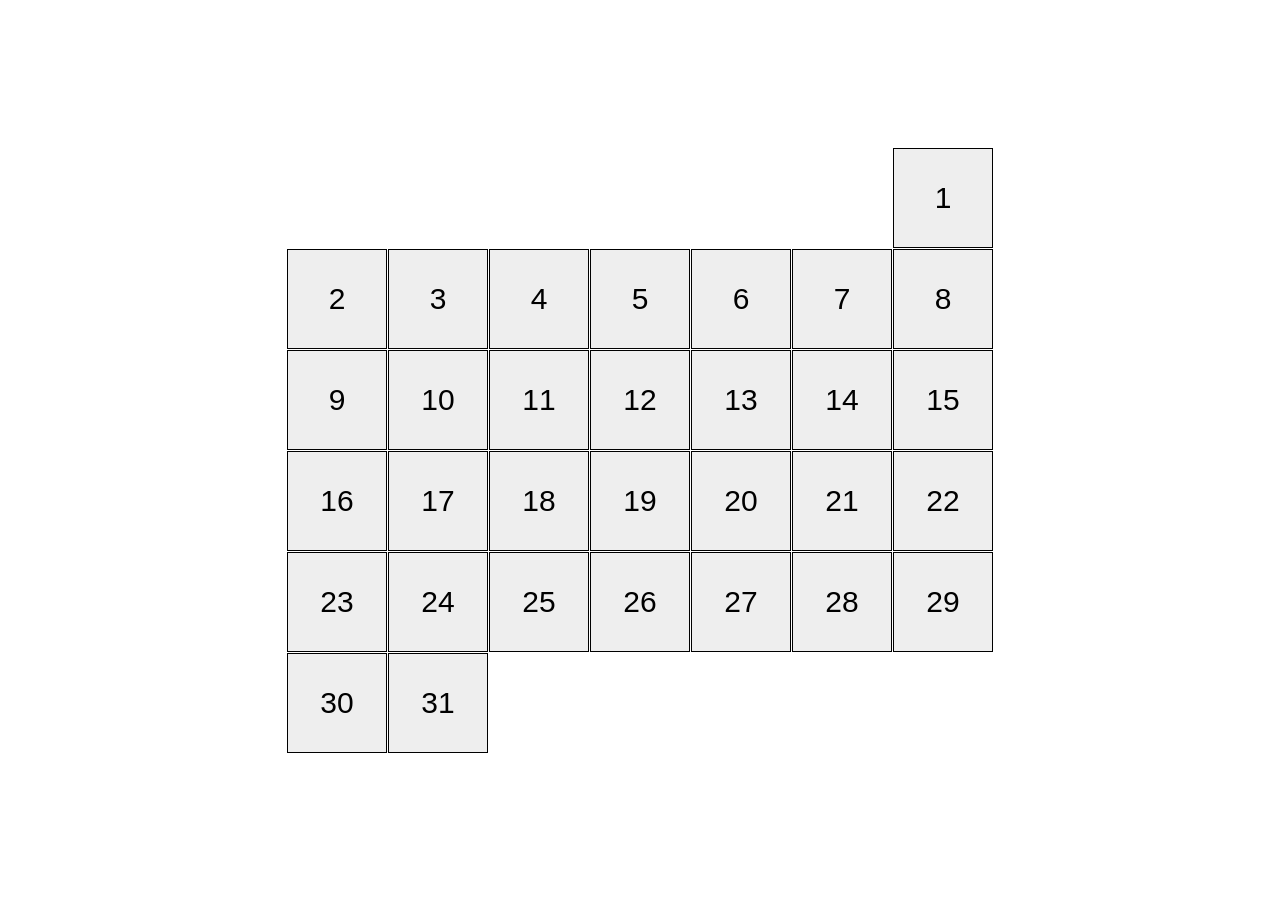
<file: index.html>
<!doctype html><html lang="en"><head><meta charset="utf-8"><meta name="viewport" content="width=device-width, initial-scale=1.0"><link rel="stylesheet" href="index.7e90d192.css"><title>SCSS Calendar</title></head><body> <main class="calendar calendar--month-length-31 calendar--start-day-sun"> <div class="calendar__day"></div> <div class="calendar__day"></div> <div class="calendar__day"></div> <div class="calendar__day"></div> <div class="calendar__day"></div> <div class="calendar__day"></div> <div class="calendar__day"></div> <div class="calendar__day"></div> <div class="calendar__day"></div> <div class="calendar__day"></div> <div class="calendar__day"></div> <div class="calendar__day"></div> <div class="calendar__day"></div> <div class="calendar__day"></div> <div class="calendar__day"></div> <div class="calendar__day"></div> <div class="calendar__day"></div> <div class="calendar__day"></div> <div class="calendar__day"></div> <div class="calendar__day"></div> <div class="calendar__day"></div> <div class="calendar__day"></div> <div class="calendar__day"></div> <div class="calendar__day"></div> <div class="calendar__day"></div> <div class="calendar__day"></div> <div class="calendar__day"></div> <div class="calendar__day"></div> <div class="calendar__day"></div> <div class="calendar__day"></div> <div class="calendar__day"></div> </main> </body></html>
</file>
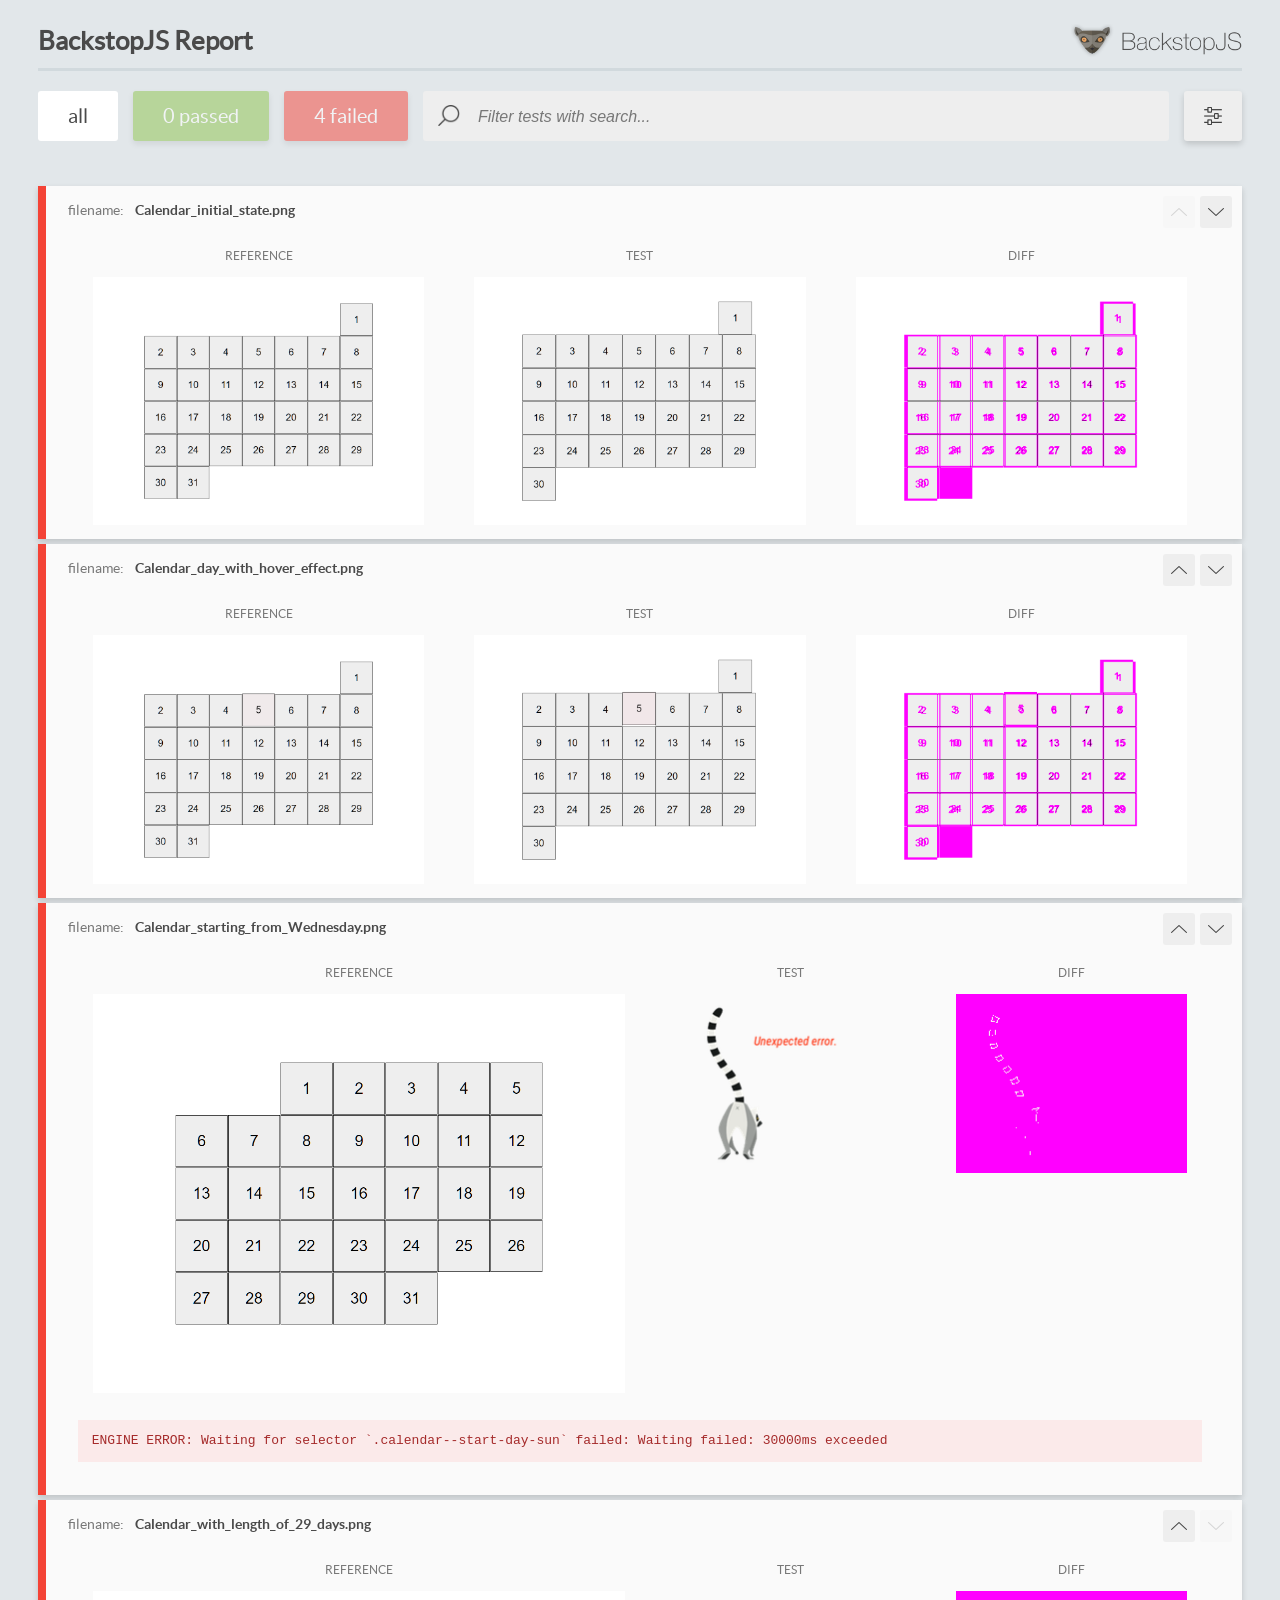
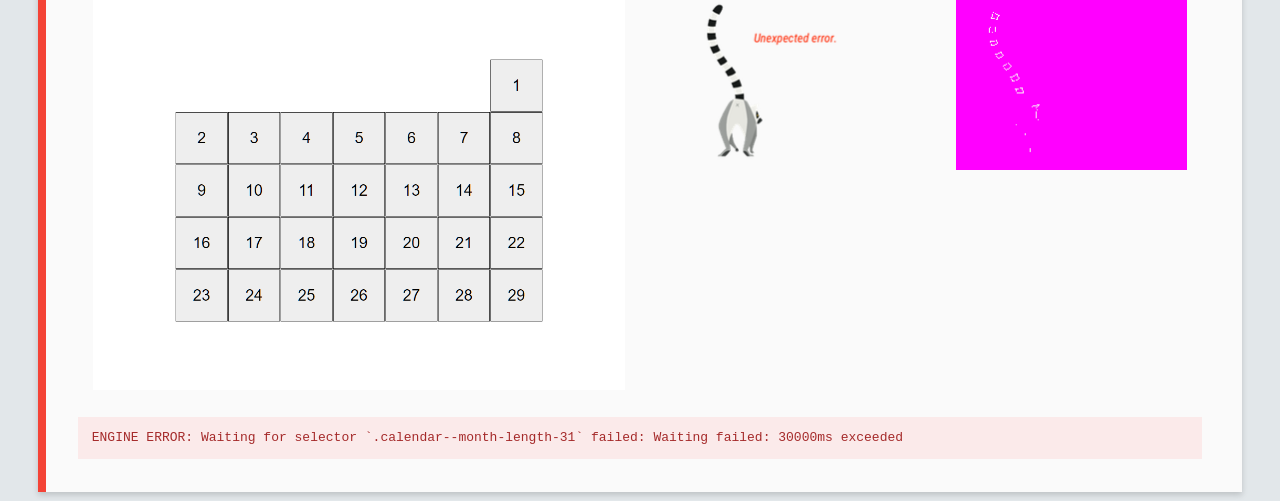
<file: report/html_report/index.html>
<!DOCTYPE html>
<html>
  <head>
    <meta charset="utf-8">
    <!-- Disable Cache -->
    <meta http-equiv="Cache-Control" content="no-cache, no-store, must-revalidate">
    <meta http-equiv="Pragma" content="no-cache">
    <meta http-equiv="Expires" content="0">

    <title>BackstopJS Report</title>

    <style>
      @font-face {
          font-family: 'latoregular';
          src: url('./assets/fonts/lato-regular-webfont.woff2') format('woff2'),
              url('./assets/fonts/lato-regular-webfont.woff') format('woff');
          font-weight: 400;
          font-style: normal;
      }
      @font-face {
          font-family: 'latobold';
          src: url('./assets/fonts/lato-bold-webfont.woff2') format('woff2'),
              url('./assets/fonts/lato-bold-webfont.woff') format('woff');
          font-weight: 700;
          font-style: normal;
      }

      .ReactModal__Body--open {
          overflow: hidden;
      }
      .ReactModal__Body--open .header {
        display: none;
      }

    </style>
  </head>
  <body style="background-color: #E2E7EA">
    <div id="root">

    </div>
    <script>
      function report (report) { // eslint-disable-line no-unused-vars
        window.tests = report;
      }
    </script>
    <script src="config.js"></script>
    <script src="index_bundle.js"></script>
  </body>
</html>
</file>
<file: index.7e90d192.css>
body{justify-content:center;align-items:center;min-height:100vh;margin:0;display:flex}.calendar{box-sizing:border-box;flex-wrap:wrap;gap:1px;width:726px;padding:10px;display:flex}.calendar__day{color:#000;box-sizing:border-box;cursor:pointer;background-color:#eee;border:1px solid #000;justify-content:center;align-items:center;width:100px;height:100px;font-family:Arial,sans-serif;font-size:30px;transition:all .5s;display:flex}.calendar__day:hover{background-color:#ffbfcb;transform:translateY(-20px)}.calendar__day:first-child:before{content:"1"}.calendar__day:nth-child(2):before{content:"2"}.calendar__day:nth-child(3):before{content:"3"}.calendar__day:nth-child(4):before{content:"4"}.calendar__day:nth-child(5):before{content:"5"}.calendar__day:nth-child(6):before{content:"6"}.calendar__day:nth-child(7):before{content:"7"}.calendar__day:nth-child(8):before{content:"8"}.calendar__day:nth-child(9):before{content:"9"}.calendar__day:nth-child(10):before{content:"10"}.calendar__day:nth-child(11):before{content:"11"}.calendar__day:nth-child(12):before{content:"12"}.calendar__day:nth-child(13):before{content:"13"}.calendar__day:nth-child(14):before{content:"14"}.calendar__day:nth-child(15):before{content:"15"}.calendar__day:nth-child(16):before{content:"16"}.calendar__day:nth-child(17):before{content:"17"}.calendar__day:nth-child(18):before{content:"18"}.calendar__day:nth-child(19):before{content:"19"}.calendar__day:nth-child(20):before{content:"20"}.calendar__day:nth-child(21):before{content:"21"}.calendar__day:nth-child(22):before{content:"22"}.calendar__day:nth-child(23):before{content:"23"}.calendar__day:nth-child(24):before{content:"24"}.calendar__day:nth-child(25):before{content:"25"}.calendar__day:nth-child(26):before{content:"26"}.calendar__day:nth-child(27):before{content:"27"}.calendar__day:nth-child(28):before{content:"28"}.calendar__day:nth-child(29):before{content:"29"}.calendar__day:nth-child(30):before{content:"30"}.calendar__day:nth-child(31):before{content:"31"}.calendar--start-day-mon .calendar__day:first-child{margin-left:0}.calendar--start-day-tue .calendar__day:first-child{margin-left:101px}.calendar--start-day-wed .calendar__day:first-child{margin-left:202px}.calendar--start-day-thu .calendar__day:first-child{margin-left:303px}.calendar--start-day-fri .calendar__day:first-child{margin-left:404px}.calendar--start-day-sat .calendar__day:first-child{margin-left:505px}.calendar--start-day-sun .calendar__day:first-child{margin-left:606px}.calendar--month-length-28 .calendar__day:nth-child(n+29),.calendar--month-length-29 .calendar__day:nth-child(n+30),.calendar--month-length-30 .calendar__day:nth-child(n+31),.calendar--month-length-31 .calendar__day:nth-child(n+32){display:none}
/*# sourceMappingURL=index.7e90d192.css.map */
</file>
